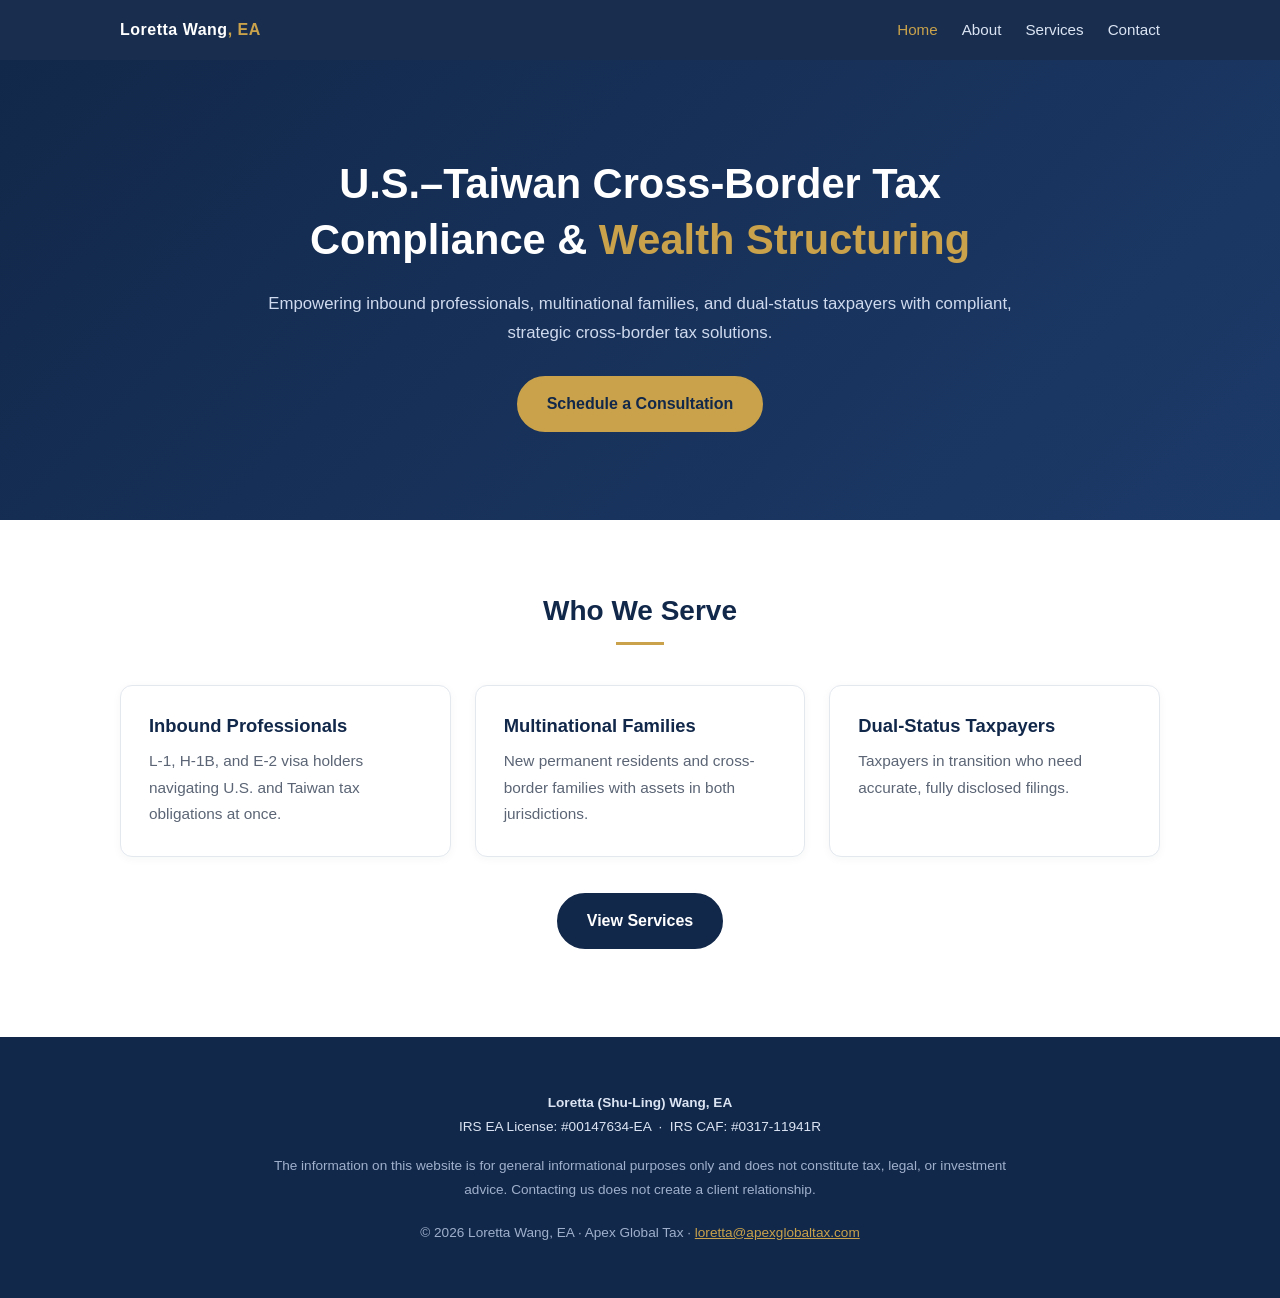
<file: index.html>
<!doctype html>
<html lang="en">
<head>
<meta charset="utf-8">
<meta name="viewport" content="width=device-width,initial-scale=1">
<title>U.S.–Taiwan Cross-Border Tax Compliance | Loretta Wang, EA</title>
<meta name="description" content="Compliant, strategic cross-border tax solutions for inbound professionals, multinational families, and dual-status taxpayers.">
<meta property="og:title" content="U.S.–Taiwan Cross-Border Tax Compliance | Loretta Wang, EA">
<meta property="og:description" content="Compliant, strategic cross-border tax solutions for inbound professionals, multinational families, and dual-status taxpayers.">
<meta property="og:type" content="website">
<link rel="icon" href="assets/img/favicon.svg" type="image/svg+xml">
<link rel="stylesheet" href="assets/css/style.css">
</head>
<body>
<header class="site">
  <div class="wrap">
    <a class="brand" href="index.html">Loretta Wang<span>, EA</span></a>
    <button class="menu-btn" id="menu-btn" aria-label="Menu" aria-expanded="false">☰</button>
    <nav id="nav">
      <ul>
        <li><a href="index.html" class="active">Home</a></li>
        <li><a href="about.html">About</a></li>
        <li><a href="services.html">Services</a></li>
        <li><a href="contact.html">Contact</a></li>
      </ul>
    </nav>
  </div>
</header>
<main>

<section class="hero">
  <div class="wrap hero-one">
    <h1>U.S.–Taiwan Cross-Border Tax Compliance &amp; <em>Wealth Structuring</em></h1>
    <p>Empowering inbound professionals, multinational families, and dual-status taxpayers with compliant, strategic cross-border tax solutions.</p>
    <div class="cta"><a class="btn" href="contact.html">Schedule a Consultation</a></div>
  </div>
</section>
<section>
  <div class="wrap">
    <h2>Who We Serve</h2>
    <div class="grid c3" style="margin-top:40px">
      <div class="card"><h3>Inbound Professionals</h3><p>L-1, H-1B, and E-2 visa holders navigating U.S. and Taiwan tax obligations at once.</p></div>
      <div class="card"><h3>Multinational Families</h3><p>New permanent residents and cross-border families with assets in both jurisdictions.</p></div>
      <div class="card"><h3>Dual-Status Taxpayers</h3><p>Taxpayers in transition who need accurate, fully disclosed filings.</p></div>
    </div>
    <p style="text-align:center;margin-top:36px"><a class="btn dark" href="services.html">View Services</a></p>
  </div>
</section>
</main>
<footer>
  <div class="wrap">
    <p class="creds"><strong>Loretta (Shu-Ling) Wang, EA</strong><br>
    IRS EA License: #00147634-EA &nbsp;·&nbsp; IRS CAF: #0317-11941R</p>
    <p class="disclaimer">The information on this website is for general informational purposes only and does not constitute tax, legal, or investment advice. Contacting us does not create a client relationship.</p>
    <p class="copy">© 2026 Loretta Wang, EA · Apex Global Tax · <a href="mailto:loretta@apexglobaltax.com">loretta@apexglobaltax.com</a></p>
  </div>
</footer>
<script src="assets/js/main.js"></script>
</body>
</html>
</file>
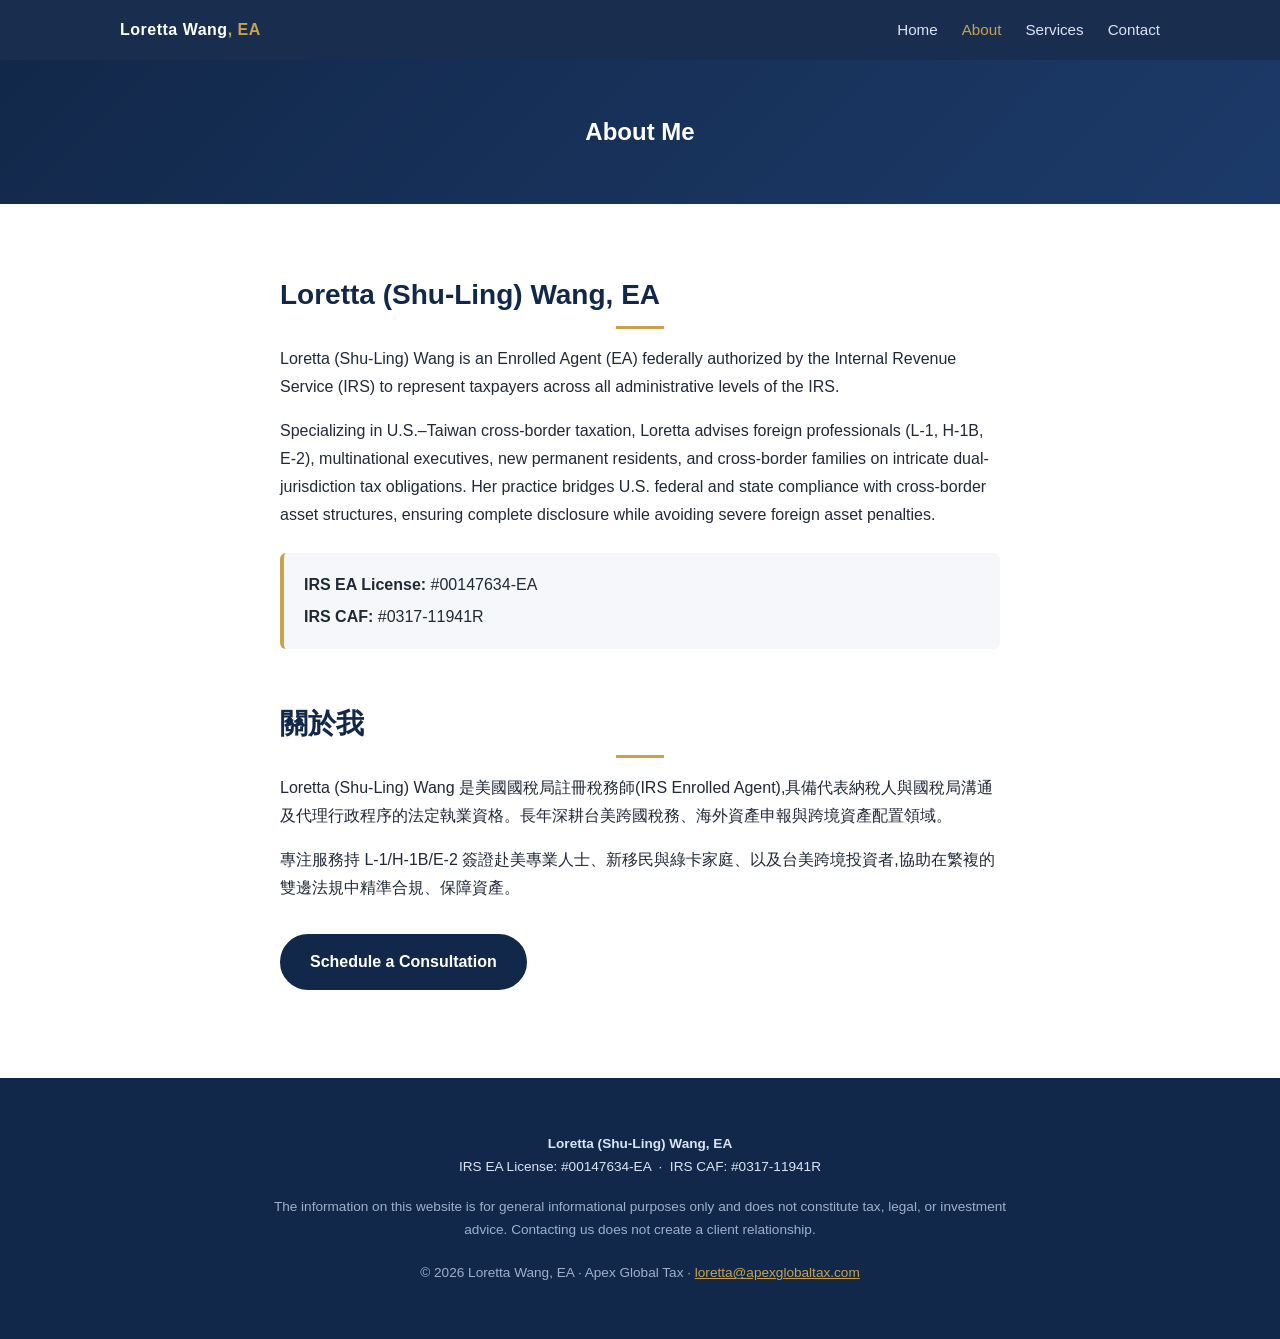
<file: about.html>
<!doctype html>
<html lang="en">
<head>
<meta charset="utf-8">
<meta name="viewport" content="width=device-width,initial-scale=1">
<title>About Loretta Wang, EA | Apex Global Tax</title>
<meta name="description" content="Loretta (Shu-Ling) Wang is an IRS Enrolled Agent specializing in U.S.–Taiwan cross-border taxation.">
<meta property="og:title" content="About Loretta Wang, EA | Apex Global Tax">
<meta property="og:description" content="Loretta (Shu-Ling) Wang is an IRS Enrolled Agent specializing in U.S.–Taiwan cross-border taxation.">
<meta property="og:type" content="website">
<link rel="icon" href="assets/img/favicon.svg" type="image/svg+xml">
<link rel="stylesheet" href="assets/css/style.css">
</head>
<body>
<header class="site">
  <div class="wrap">
    <a class="brand" href="index.html">Loretta Wang<span>, EA</span></a>
    <button class="menu-btn" id="menu-btn" aria-label="Menu" aria-expanded="false">☰</button>
    <nav id="nav">
      <ul>
        <li><a href="index.html">Home</a></li>
        <li><a href="about.html" class="active">About</a></li>
        <li><a href="services.html">Services</a></li>
        <li><a href="contact.html">Contact</a></li>
      </ul>
    </nav>
  </div>
</header>
<main>

<section class="page-hero"><div class="wrap"><h1>About Me</h1></div></section>
<section>
  <div class="wrap narrow">
    <h2 style="text-align:left">Loretta (Shu-Ling) Wang, EA</h2>
    <p>Loretta (Shu-Ling) Wang is an Enrolled Agent (EA) federally authorized by the Internal Revenue Service (IRS) to represent taxpayers across all administrative levels of the IRS.</p>
    <p>Specializing in U.S.–Taiwan cross-border taxation, Loretta advises foreign professionals (L-1, H-1B, E-2), multinational executives, new permanent residents, and cross-border families on intricate dual-jurisdiction tax obligations. Her practice bridges U.S. federal and state compliance with cross-border asset structures, ensuring complete disclosure while avoiding severe foreign asset penalties.</p>
    <div class="creds-box">
      <p><strong>IRS EA License:</strong> #00147634-EA</p>
      <p><strong>IRS CAF:</strong> #0317-11941R</p>
    </div>
    <h2 lang="zh-Hant" style="text-align:left;margin-top:56px">關於我</h2>
    <div lang="zh-Hant">
      <p>Loretta (Shu-Ling) Wang 是美國國稅局註冊稅務師(IRS Enrolled Agent),具備代表納稅人與國稅局溝通及代理行政程序的法定執業資格。長年深耕台美跨國稅務、海外資產申報與跨境資產配置領域。</p>
      <p>專注服務持 L-1/H-1B/E-2 簽證赴美專業人士、新移民與綠卡家庭、以及台美跨境投資者,協助在繁複的雙邊法規中精準合規、保障資產。</p>
    </div>
    <p style="margin-top:32px"><a class="btn dark" href="contact.html">Schedule a Consultation</a></p>
  </div>
</section>
</main>
<footer>
  <div class="wrap">
    <p class="creds"><strong>Loretta (Shu-Ling) Wang, EA</strong><br>
    IRS EA License: #00147634-EA &nbsp;·&nbsp; IRS CAF: #0317-11941R</p>
    <p class="disclaimer">The information on this website is for general informational purposes only and does not constitute tax, legal, or investment advice. Contacting us does not create a client relationship.</p>
    <p class="copy">© 2026 Loretta Wang, EA · Apex Global Tax · <a href="mailto:loretta@apexglobaltax.com">loretta@apexglobaltax.com</a></p>
  </div>
</footer>
<script src="assets/js/main.js"></script>
</body>
</html>
</file>
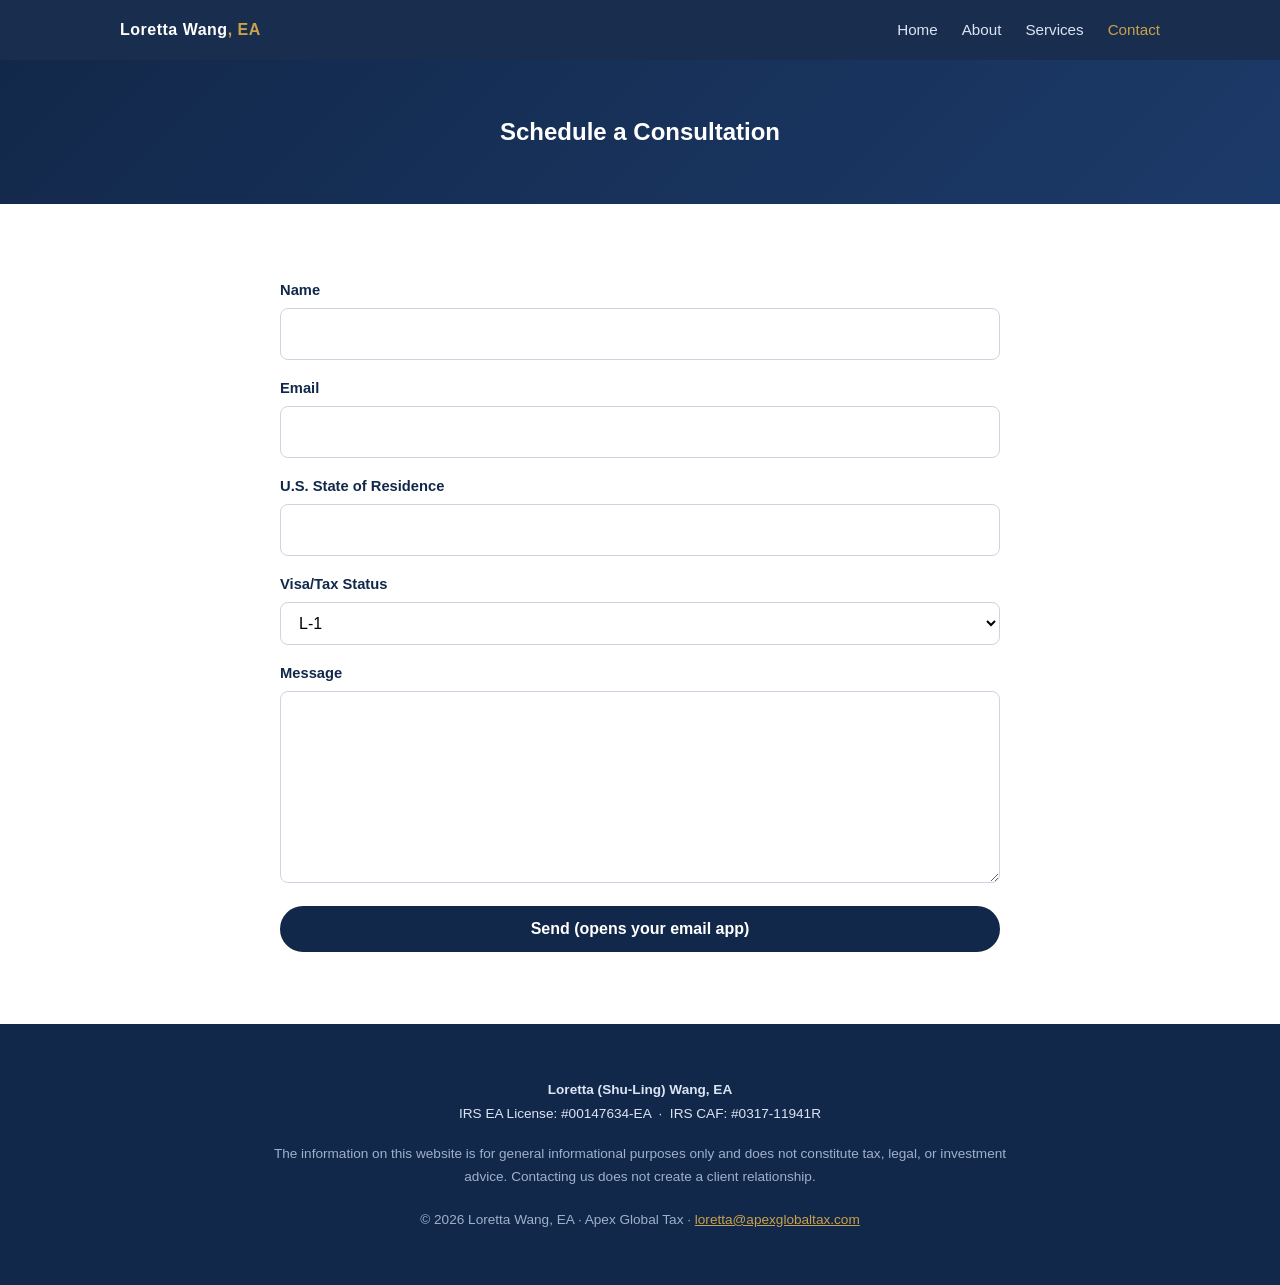
<file: contact.html>
<!doctype html>
<html lang="en">
<head>
<meta charset="utf-8">
<meta name="viewport" content="width=device-width,initial-scale=1">
<title>Contact | Loretta Wang, EA</title>
<meta name="description" content="Schedule a consultation with Loretta Wang, EA.">
<meta property="og:title" content="Contact | Loretta Wang, EA">
<meta property="og:description" content="Schedule a consultation with Loretta Wang, EA.">
<meta property="og:type" content="website">
<link rel="icon" href="assets/img/favicon.svg" type="image/svg+xml">
<link rel="stylesheet" href="assets/css/style.css">
</head>
<body>
<header class="site">
  <div class="wrap">
    <a class="brand" href="index.html">Loretta Wang<span>, EA</span></a>
    <button class="menu-btn" id="menu-btn" aria-label="Menu" aria-expanded="false">☰</button>
    <nav id="nav">
      <ul>
        <li><a href="index.html">Home</a></li>
        <li><a href="about.html">About</a></li>
        <li><a href="services.html">Services</a></li>
        <li><a href="contact.html" class="active">Contact</a></li>
      </ul>
    </nav>
  </div>
</header>
<main>

<section class="page-hero"><div class="wrap"><h1>Schedule a Consultation</h1></div></section>
<section>
  <div class="wrap narrow">
    <form id="contact-form">
      <div><label for="name">Name</label><input id="name" name="name" required></div>
      <div><label for="email">Email</label><input id="email" name="email" type="email" required></div>
      <div><label for="state">U.S. State of Residence</label><input id="state" name="state"></div>
      <div><label for="status">Visa/Tax Status</label>
        <select id="status" name="status">
          <option>L-1</option><option>H-1B</option><option>E-2</option><option>Green Card / New Permanent Resident</option>
          <option>U.S. Citizen</option><option>Dual-Status</option><option>Other</option>
        </select></div>
      <div><label for="message">Message</label><textarea id="message" name="message" rows="6"></textarea></div>
      <button class="btn dark" type="submit">Send (opens your email app)</button>
    </form>
  </div>
</section>
</main>
<footer>
  <div class="wrap">
    <p class="creds"><strong>Loretta (Shu-Ling) Wang, EA</strong><br>
    IRS EA License: #00147634-EA &nbsp;·&nbsp; IRS CAF: #0317-11941R</p>
    <p class="disclaimer">The information on this website is for general informational purposes only and does not constitute tax, legal, or investment advice. Contacting us does not create a client relationship.</p>
    <p class="copy">© 2026 Loretta Wang, EA · Apex Global Tax · <a href="mailto:loretta@apexglobaltax.com">loretta@apexglobaltax.com</a></p>
  </div>
</footer>
<script src="assets/js/main.js"></script>
</body>
</html>
</file>
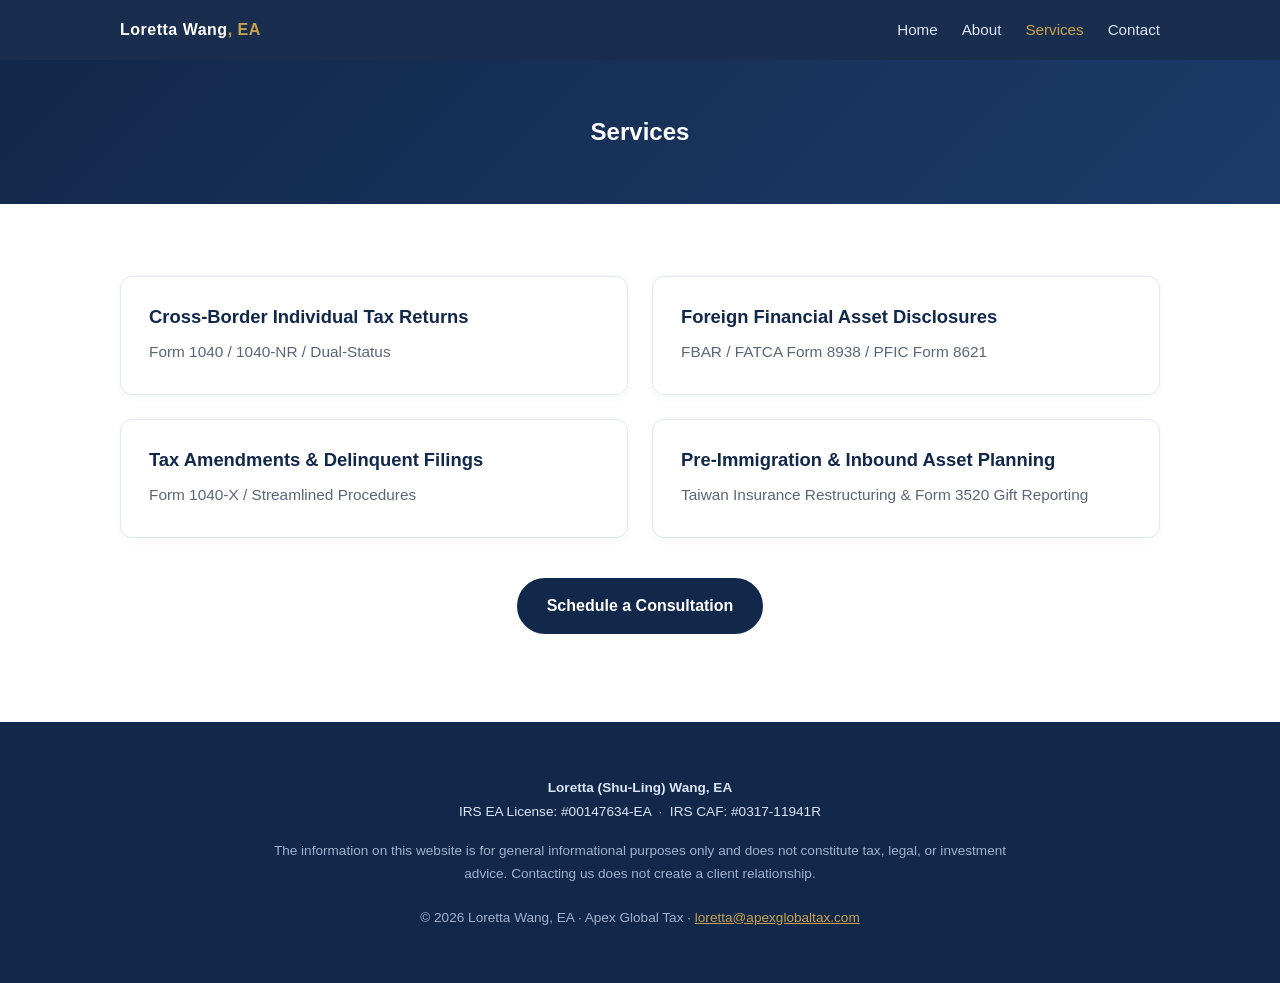
<file: services.html>
<!doctype html>
<html lang="en">
<head>
<meta charset="utf-8">
<meta name="viewport" content="width=device-width,initial-scale=1">
<title>Services | Loretta Wang, EA</title>
<meta name="description" content="Cross-border individual returns, foreign asset disclosures, delinquent filings, and pre-immigration planning.">
<meta property="og:title" content="Services | Loretta Wang, EA">
<meta property="og:description" content="Cross-border individual returns, foreign asset disclosures, delinquent filings, and pre-immigration planning.">
<meta property="og:type" content="website">
<link rel="icon" href="assets/img/favicon.svg" type="image/svg+xml">
<link rel="stylesheet" href="assets/css/style.css">
</head>
<body>
<header class="site">
  <div class="wrap">
    <a class="brand" href="index.html">Loretta Wang<span>, EA</span></a>
    <button class="menu-btn" id="menu-btn" aria-label="Menu" aria-expanded="false">☰</button>
    <nav id="nav">
      <ul>
        <li><a href="index.html">Home</a></li>
        <li><a href="about.html">About</a></li>
        <li><a href="services.html" class="active">Services</a></li>
        <li><a href="contact.html">Contact</a></li>
      </ul>
    </nav>
  </div>
</header>
<main>

<section class="page-hero"><div class="wrap"><h1>Services</h1></div></section>
<section>
  <div class="wrap">
    <div class="grid c2">
      <div class="card"><h3>Cross-Border Individual Tax Returns</h3><p>Form 1040 / 1040-NR / Dual-Status</p></div>
      <div class="card"><h3>Foreign Financial Asset Disclosures</h3><p>FBAR / FATCA Form 8938 / PFIC Form 8621</p></div>
      <div class="card"><h3>Tax Amendments &amp; Delinquent Filings</h3><p>Form 1040-X / Streamlined Procedures</p></div>
      <div class="card"><h3>Pre-Immigration &amp; Inbound Asset Planning</h3><p>Taiwan Insurance Restructuring &amp; Form 3520 Gift Reporting</p></div>
    </div>
    <p style="text-align:center;margin-top:40px"><a class="btn dark" href="contact.html">Schedule a Consultation</a></p>
  </div>
</section>
</main>
<footer>
  <div class="wrap">
    <p class="creds"><strong>Loretta (Shu-Ling) Wang, EA</strong><br>
    IRS EA License: #00147634-EA &nbsp;·&nbsp; IRS CAF: #0317-11941R</p>
    <p class="disclaimer">The information on this website is for general informational purposes only and does not constitute tax, legal, or investment advice. Contacting us does not create a client relationship.</p>
    <p class="copy">© 2026 Loretta Wang, EA · Apex Global Tax · <a href="mailto:loretta@apexglobaltax.com">loretta@apexglobaltax.com</a></p>
  </div>
</footer>
<script src="assets/js/main.js"></script>
</body>
</html>
</file>
<file: assets/css/style.css>
:root{
  --navy:#12284a; --navy-2:#1c3a69; --gold:#c9a24b; --gold-d:#a8832f;
  --ink:#1f2937; --muted:#5b6575; --bg:#fff; --bg-alt:#f5f7fa; --line:#e3e8ef;
  --radius:12px; --max:1080px;
}
*{box-sizing:border-box}
html{scroll-behavior:smooth}
body{margin:0;font-family:-apple-system,BlinkMacSystemFont,"Noto Sans TC","PingFang TC","Microsoft JhengHei",Segoe UI,sans-serif;color:var(--ink);background:var(--bg);line-height:1.75}
img{max-width:100%}
a{color:var(--navy-2)}
.wrap{max-width:var(--max);margin:0 auto;padding:0 20px}
section{padding:72px 0}
section.alt{background:var(--bg-alt)}
h1,h2,h3{line-height:1.35;margin:0 0 .5em;color:var(--navy)}
h2{font-size:1.75rem;text-align:center}
h2::after{content:"";display:block;width:48px;height:3px;background:var(--gold);margin:12px auto 0}
.lead{text-align:center;color:var(--muted);max-width:640px;margin:16px auto 40px}
.btn{display:inline-block;padding:12px 28px;border-radius:999px;background:var(--gold);color:var(--navy);font-weight:700;text-decoration:none;border:2px solid var(--gold);cursor:pointer;font-size:1rem}
.btn:hover{background:var(--gold-d);border-color:var(--gold-d)}
.btn.ghost{background:transparent;color:#fff;border-color:#fff}
.btn.ghost:hover{background:#fff;color:var(--navy)}

header.site{position:sticky;top:0;z-index:10;background:rgba(18,40,74,.97);backdrop-filter:blur(6px)}
header.site .wrap{display:flex;align-items:center;justify-content:space-between;height:60px}
.brand{color:#fff;font-weight:700;text-decoration:none;letter-spacing:.5px}
.brand span{color:var(--gold)}
nav ul{display:flex;gap:24px;list-style:none;margin:0;padding:0}
nav a{color:#dbe4f3;text-decoration:none;font-size:.95rem}
nav a:hover{color:var(--gold)}
.menu-btn{display:none;background:none;border:0;color:#fff;font-size:1.6rem;cursor:pointer}

.hero{background:linear-gradient(135deg,var(--navy),var(--navy-2));color:#fff;padding:96px 0 88px}
.hero .wrap{display:grid;grid-template-columns:1.4fr 1fr;gap:40px;align-items:center}
.hero h1{color:#fff;font-size:2.4rem}
.hero h1 em{font-style:normal;color:var(--gold)}
.hero p{color:#cfdaee;font-size:1.05rem}
.hero .cta{display:flex;gap:12px;flex-wrap:wrap;margin-top:28px}
.hero .en{font-size:.92rem;opacity:.8;margin-top:20px}
.portrait{aspect-ratio:1;max-width:320px;margin-left:auto;border-radius:50%;background:radial-gradient(circle at 30% 30%,#2a4d85,#0e1f3b);border:4px solid var(--gold);display:flex;align-items:center;justify-content:center;font:700 5rem Georgia,serif;color:var(--gold);overflow:hidden}
.portrait img{width:100%;height:100%;object-fit:cover}

.grid{display:grid;gap:24px}
.grid.c2{grid-template-columns:repeat(2,1fr)}
.grid.c3{grid-template-columns:repeat(3,1fr)}
.grid.c4{grid-template-columns:repeat(4,1fr)}
.card{background:#fff;border:1px solid var(--line);border-radius:var(--radius);padding:28px;box-shadow:0 2px 10px rgba(18,40,74,.04)}
.card h3{font-size:1.15rem}
.card p{margin:0;color:var(--muted);font-size:.96rem}
.card ul{margin:10px 0 0;padding-left:1.2em;color:var(--muted);font-size:.93rem}
.icon{font-size:1.8rem;margin-bottom:8px}

.steps{counter-reset:s}
.step{position:relative;padding-top:52px;text-align:center}
.step::before{counter-increment:s;content:counter(s);position:absolute;top:0;left:50%;transform:translateX(-50%);width:40px;height:40px;line-height:40px;border-radius:50%;background:var(--navy);color:var(--gold);font-weight:700}

.about{display:grid;grid-template-columns:1fr 2fr;gap:40px;align-items:center}
.tags{display:flex;flex-wrap:wrap;gap:8px;margin-top:14px}
.tags span{background:#eaf0fa;color:var(--navy);padding:4px 12px;border-radius:999px;font-size:.85rem}

details{background:#fff;border:1px solid var(--line);border-radius:var(--radius);padding:16px 22px;margin-bottom:12px}
summary{cursor:pointer;font-weight:600;color:var(--navy)}
details p{margin:10px 0 0;color:var(--muted)}

form{display:grid;gap:14px}
label{font-weight:600;font-size:.92rem;color:var(--navy)}
input,select,textarea{width:100%;padding:11px 14px;border:1px solid #cbd5e1;border-radius:8px;font:inherit;margin-top:4px;background:#fff}
input:focus,select:focus,textarea:focus{outline:2px solid var(--gold);border-color:var(--gold)}
.contact-info p{margin:0 0 10px}

footer{background:var(--navy);color:#9fb0cc;padding:40px 0;font-size:.85rem}
footer a{color:var(--gold)}
.disclaimer{max-width:760px;margin:0 auto 20px;text-align:center;line-height:1.7}
.copy{text-align:center}

@media(max-width:860px){
  .hero .wrap,.about{grid-template-columns:1fr}
  .portrait{margin:0 auto;max-width:220px;order:-1}
  .grid.c2,.grid.c3,.grid.c4{grid-template-columns:1fr}
  .grid.c4.steps{grid-template-columns:repeat(2,1fr)}
  .hero h1{font-size:1.9rem}
  section{padding:56px 0}
  .menu-btn{display:block}
  nav{display:none;position:absolute;top:60px;left:0;right:0;background:var(--navy);padding:12px 20px 20px}
  nav.open{display:block}
  nav ul{flex-direction:column;gap:14px}
}

/* multi-page additions */
nav a.active{color:var(--gold)}
.btn.dark{background:var(--navy);border-color:var(--navy);color:#fff}
.btn.dark:hover{background:var(--navy-2);border-color:var(--navy-2)}
.hero .hero-one{display:block;grid-template-columns:none;max-width:820px;text-align:center}
.hero .hero-one .cta{justify-content:center}
.hero .hero-one h1{font-size:2.6rem}
.page-hero{background:linear-gradient(135deg,var(--navy),var(--navy-2));padding:56px 0;text-align:center}
.page-hero h1{color:#fff;margin:0}
.narrow{max-width:760px}
.creds-box{background:var(--bg-alt);border-left:4px solid var(--gold);padding:14px 20px;margin-top:24px;border-radius:6px}
.creds-box p{margin:4px 0}
.creds{text-align:center;color:#dbe4f3;margin-bottom:16px}
@media(max-width:860px){.hero .hero-one h1{font-size:1.9rem}}
</file>
